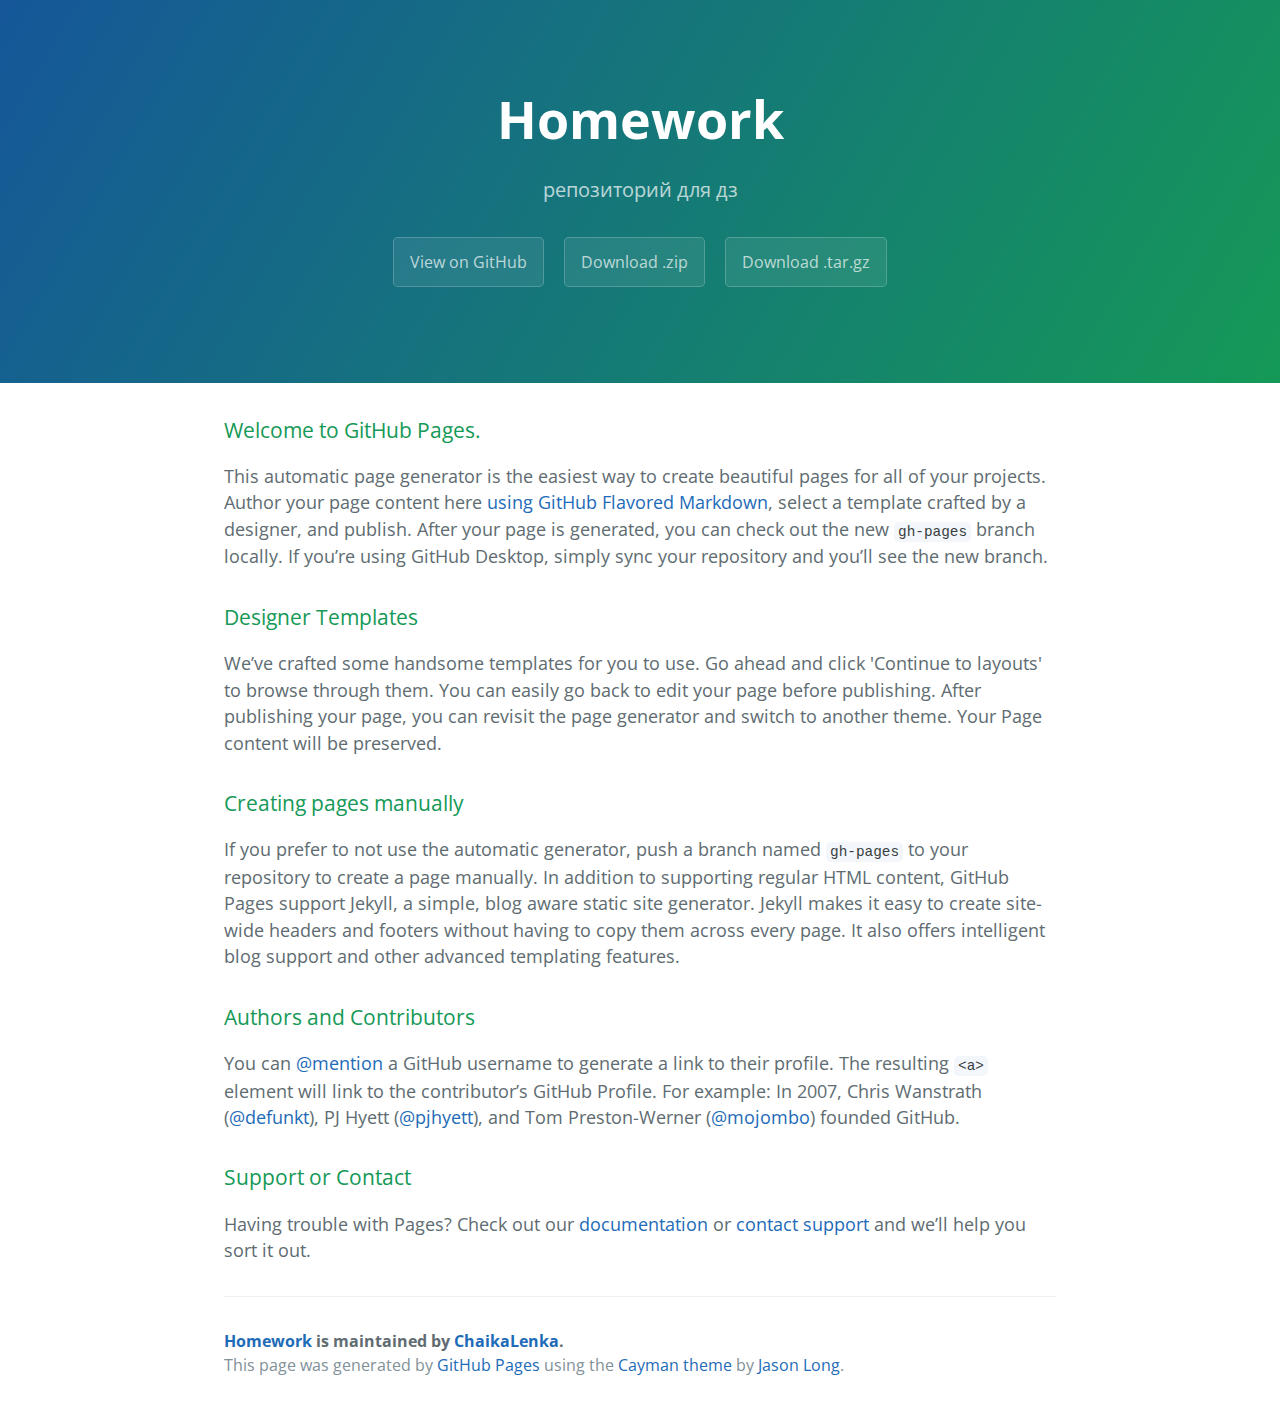
<file: index.html>
<!DOCTYPE html>
<html lang="en-us">
  <head>
    <meta charset="UTF-8">
    <title>Homework by ChaikaLenka</title>
    <meta name="viewport" content="width=device-width, initial-scale=1">
    <link rel="stylesheet" type="text/css" href="stylesheets/normalize.css" media="screen">
    <link href='https://fonts.googleapis.com/css?family=Open+Sans:400,700' rel='stylesheet' type='text/css'>
    <link rel="stylesheet" type="text/css" href="stylesheets/stylesheet.css" media="screen">
    <link rel="stylesheet" type="text/css" href="stylesheets/github-light.css" media="screen">
  </head>
  <body>
    <section class="page-header">
      <h1 class="project-name">Homework</h1>
      <h2 class="project-tagline">репозиторий для дз</h2>
      <a href="https://github.com/ChaikaLenka/homework" class="btn">View on GitHub</a>
      <a href="https://github.com/ChaikaLenka/homework/zipball/master" class="btn">Download .zip</a>
      <a href="https://github.com/ChaikaLenka/homework/tarball/master" class="btn">Download .tar.gz</a>
    </section>

    <section class="main-content">
      <h3>
<a id="welcome-to-github-pages" class="anchor" href="#welcome-to-github-pages" aria-hidden="true"><span aria-hidden="true" class="octicon octicon-link"></span></a>Welcome to GitHub Pages.</h3>

<p>This automatic page generator is the easiest way to create beautiful pages for all of your projects. Author your page content here <a href="https://guides.github.com/features/mastering-markdown/">using GitHub Flavored Markdown</a>, select a template crafted by a designer, and publish. After your page is generated, you can check out the new <code>gh-pages</code> branch locally. If you’re using GitHub Desktop, simply sync your repository and you’ll see the new branch.</p>

<h3>
<a id="designer-templates" class="anchor" href="#designer-templates" aria-hidden="true"><span aria-hidden="true" class="octicon octicon-link"></span></a>Designer Templates</h3>

<p>We’ve crafted some handsome templates for you to use. Go ahead and click 'Continue to layouts' to browse through them. You can easily go back to edit your page before publishing. After publishing your page, you can revisit the page generator and switch to another theme. Your Page content will be preserved.</p>

<h3>
<a id="creating-pages-manually" class="anchor" href="#creating-pages-manually" aria-hidden="true"><span aria-hidden="true" class="octicon octicon-link"></span></a>Creating pages manually</h3>

<p>If you prefer to not use the automatic generator, push a branch named <code>gh-pages</code> to your repository to create a page manually. In addition to supporting regular HTML content, GitHub Pages support Jekyll, a simple, blog aware static site generator. Jekyll makes it easy to create site-wide headers and footers without having to copy them across every page. It also offers intelligent blog support and other advanced templating features.</p>

<h3>
<a id="authors-and-contributors" class="anchor" href="#authors-and-contributors" aria-hidden="true"><span aria-hidden="true" class="octicon octicon-link"></span></a>Authors and Contributors</h3>

<p>You can <a href="https://help.github.com/articles/basic-writing-and-formatting-syntax/#mentioning-users-and-teams" class="user-mention">@mention</a> a GitHub username to generate a link to their profile. The resulting <code>&lt;a&gt;</code> element will link to the contributor’s GitHub Profile. For example: In 2007, Chris Wanstrath (<a href="https://github.com/defunkt" class="user-mention">@defunkt</a>), PJ Hyett (<a href="https://github.com/pjhyett" class="user-mention">@pjhyett</a>), and Tom Preston-Werner (<a href="https://github.com/mojombo" class="user-mention">@mojombo</a>) founded GitHub.</p>

<h3>
<a id="support-or-contact" class="anchor" href="#support-or-contact" aria-hidden="true"><span aria-hidden="true" class="octicon octicon-link"></span></a>Support or Contact</h3>

<p>Having trouble with Pages? Check out our <a href="https://help.github.com/pages">documentation</a> or <a href="https://github.com/contact">contact support</a> and we’ll help you sort it out.</p>

      <footer class="site-footer">
        <span class="site-footer-owner"><a href="https://github.com/ChaikaLenka/homework">Homework</a> is maintained by <a href="https://github.com/ChaikaLenka">ChaikaLenka</a>.</span>

        <span class="site-footer-credits">This page was generated by <a href="https://pages.github.com">GitHub Pages</a> using the <a href="https://github.com/jasonlong/cayman-theme">Cayman theme</a> by <a href="https://twitter.com/jasonlong">Jason Long</a>.</span>
      </footer>

    </section>

  
  </body>
</html>
</file>
<file: stylesheets/stylesheet.css>
* {
  box-sizing: border-box; }

body {
  padding: 0;
  margin: 0;
  font-family: "Open Sans", "Helvetica Neue", Helvetica, Arial, sans-serif;
  font-size: 16px;
  line-height: 1.5;
  color: #606c71; }

a {
  color: #1e6bb8;
  text-decoration: none; }
  a:hover {
    text-decoration: underline; }

.btn {
  display: inline-block;
  margin-bottom: 1rem;
  color: rgba(255, 255, 255, 0.7);
  background-color: rgba(255, 255, 255, 0.08);
  border-color: rgba(255, 255, 255, 0.2);
  border-style: solid;
  border-width: 1px;
  border-radius: 0.3rem;
  transition: color 0.2s, background-color 0.2s, border-color 0.2s; }
  .btn + .btn {
    margin-left: 1rem; }

.btn:hover {
  color: rgba(255, 255, 255, 0.8);
  text-decoration: none;
  background-color: rgba(255, 255, 255, 0.2);
  border-color: rgba(255, 255, 255, 0.3); }

@media screen and (min-width: 64em) {
  .btn {
    padding: 0.75rem 1rem; } }

@media screen and (min-width: 42em) and (max-width: 64em) {
  .btn {
    padding: 0.6rem 0.9rem;
    font-size: 0.9rem; } }

@media screen and (max-width: 42em) {
  .btn {
    display: block;
    width: 100%;
    padding: 0.75rem;
    font-size: 0.9rem; }
    .btn + .btn {
      margin-top: 1rem;
      margin-left: 0; } }

.page-header {
  color: #fff;
  text-align: center;
  background-color: #159957;
  background-image: linear-gradient(120deg, #155799, #159957); }

@media screen and (min-width: 64em) {
  .page-header {
    padding: 5rem 6rem; } }

@media screen and (min-width: 42em) and (max-width: 64em) {
  .page-header {
    padding: 3rem 4rem; } }

@media screen and (max-width: 42em) {
  .page-header {
    padding: 2rem 1rem; } }

.project-name {
  margin-top: 0;
  margin-bottom: 0.1rem; }

@media screen and (min-width: 64em) {
  .project-name {
    font-size: 3.25rem; } }

@media screen and (min-width: 42em) and (max-width: 64em) {
  .project-name {
    font-size: 2.25rem; } }

@media screen and (max-width: 42em) {
  .project-name {
    font-size: 1.75rem; } }

.project-tagline {
  margin-bottom: 2rem;
  font-weight: normal;
  opacity: 0.7; }

@media screen and (min-width: 64em) {
  .project-tagline {
    font-size: 1.25rem; } }

@media screen and (min-width: 42em) and (max-width: 64em) {
  .project-tagline {
    font-size: 1.15rem; } }

@media screen and (max-width: 42em) {
  .project-tagline {
    font-size: 1rem; } }

.main-content :first-child {
  margin-top: 0; }
.main-content img {
  max-width: 100%; }
.main-content h1, .main-content h2, .main-content h3, .main-content h4, .main-content h5, .main-content h6 {
  margin-top: 2rem;
  margin-bottom: 1rem;
  font-weight: normal;
  color: #159957; }
.main-content p {
  margin-bottom: 1em; }
.main-content code {
  padding: 2px 4px;
  font-family: Consolas, "Liberation Mono", Menlo, Courier, monospace;
  font-size: 0.9rem;
  color: #383e41;
  background-color: #f3f6fa;
  border-radius: 0.3rem; }
.main-content pre {
  padding: 0.8rem;
  margin-top: 0;
  margin-bottom: 1rem;
  font: 1rem Consolas, "Liberation Mono", Menlo, Courier, monospace;
  color: #567482;
  word-wrap: normal;
  background-color: #f3f6fa;
  border: solid 1px #dce6f0;
  border-radius: 0.3rem; }
  .main-content pre > code {
    padding: 0;
    margin: 0;
    font-size: 0.9rem;
    color: #567482;
    word-break: normal;
    white-space: pre;
    background: transparent;
    border: 0; }
.main-content .highlight {
  margin-bottom: 1rem; }
  .main-content .highlight pre {
    margin-bottom: 0;
    word-break: normal; }
.main-content .highlight pre, .main-content pre {
  padding: 0.8rem;
  overflow: auto;
  font-size: 0.9rem;
  line-height: 1.45;
  border-radius: 0.3rem; }
.main-content pre code, .main-content pre tt {
  display: inline;
  max-width: initial;
  padding: 0;
  margin: 0;
  overflow: initial;
  line-height: inherit;
  word-wrap: normal;
  background-color: transparent;
  border: 0; }
  .main-content pre code:before, .main-content pre code:after, .main-content pre tt:before, .main-content pre tt:after {
    content: normal; }
.main-content ul, .main-content ol {
  margin-top: 0; }
.main-content blockquote {
  padding: 0 1rem;
  margin-left: 0;
  color: #819198;
  border-left: 0.3rem solid #dce6f0; }
  .main-content blockquote > :first-child {
    margin-top: 0; }
  .main-content blockquote > :last-child {
    margin-bottom: 0; }
.main-content table {
  display: block;
  width: 100%;
  overflow: auto;
  word-break: normal;
  word-break: keep-all; }
  .main-content table th {
    font-weight: bold; }
  .main-content table th, .main-content table td {
    padding: 0.5rem 1rem;
    border: 1px solid #e9ebec; }
.main-content dl {
  padding: 0; }
  .main-content dl dt {
    padding: 0;
    margin-top: 1rem;
    font-size: 1rem;
    font-weight: bold; }
  .main-content dl dd {
    padding: 0;
    margin-bottom: 1rem; }
.main-content hr {
  height: 2px;
  padding: 0;
  margin: 1rem 0;
  background-color: #eff0f1;
  border: 0; }

@media screen and (min-width: 64em) {
  .main-content {
    max-width: 64rem;
    padding: 2rem 6rem;
    margin: 0 auto;
    font-size: 1.1rem; } }

@media screen and (min-width: 42em) and (max-width: 64em) {
  .main-content {
    padding: 2rem 4rem;
    font-size: 1.1rem; } }

@media screen and (max-width: 42em) {
  .main-content {
    padding: 2rem 1rem;
    font-size: 1rem; } }

.site-footer {
  padding-top: 2rem;
  margin-top: 2rem;
  border-top: solid 1px #eff0f1; }

.site-footer-owner {
  display: block;
  font-weight: bold; }

.site-footer-credits {
  color: #819198; }

@media screen and (min-width: 64em) {
  .site-footer {
    font-size: 1rem; } }

@media screen and (min-width: 42em) and (max-width: 64em) {
  .site-footer {
    font-size: 1rem; } }

@media screen and (max-width: 42em) {
  .site-footer {
    font-size: 0.9rem; } }
</file>
<file: stylesheets/github-light.css>
/*
The MIT License (MIT)

Copyright (c) 2015 GitHub, Inc.

Permission is hereby granted, free of charge, to any person obtaining a copy
of this software and associated documentation files (the "Software"), to deal
in the Software without restriction, including without limitation the rights
to use, copy, modify, merge, publish, distribute, sublicense, and/or sell
copies of the Software, and to permit persons to whom the Software is
furnished to do so, subject to the following conditions:

The above copyright notice and this permission notice shall be included in all
copies or substantial portions of the Software.

THE SOFTWARE IS PROVIDED "AS IS", WITHOUT WARRANTY OF ANY KIND, EXPRESS OR
IMPLIED, INCLUDING BUT NOT LIMITED TO THE WARRANTIES OF MERCHANTABILITY,
FITNESS FOR A PARTICULAR PURPOSE AND NONINFRINGEMENT. IN NO EVENT SHALL THE
AUTHORS OR COPYRIGHT HOLDERS BE LIABLE FOR ANY CLAIM, DAMAGES OR OTHER
LIABILITY, WHETHER IN AN ACTION OF CONTRACT, TORT OR OTHERWISE, ARISING FROM,
OUT OF OR IN CONNECTION WITH THE SOFTWARE OR THE USE OR OTHER DEALINGS IN THE
SOFTWARE.

*/

.pl-c /* comment */ {
  color: #969896;
}

.pl-c1      /* constant, markup.raw, meta.diff.header, meta.module-reference, meta.property-name, support, support.constant, support.variable, variable.other.constant */,
.pl-s .pl-v /* string variable */ {
  color: #0086b3;
}

.pl-e  /* entity */,
.pl-en /* entity.name */ {
  color: #795da3;
}

.pl-s .pl-s1 /* string source */,
.pl-smi      /* storage.modifier.import, storage.modifier.package, storage.type.java, variable.other, variable.parameter.function */ {
  color: #333;
}

.pl-ent /* entity.name.tag */ {
  color: #63a35c;
}

.pl-k /* keyword, storage, storage.type */ {
  color: #a71d5d;
}

.pl-pds              /* punctuation.definition.string, string.regexp.character-class */,
.pl-s                /* string */,
.pl-s .pl-pse .pl-s1 /* string punctuation.section.embedded source */,
.pl-sr               /* string.regexp */,
.pl-sr .pl-cce       /* string.regexp constant.character.escape */,
.pl-sr .pl-sra       /* string.regexp string.regexp.arbitrary-repitition */,
.pl-sr .pl-sre       /* string.regexp source.ruby.embedded */ {
  color: #183691;
}

.pl-v /* variable */ {
  color: #ed6a43;
}

.pl-id /* invalid.deprecated */ {
  color: #b52a1d;
}

.pl-ii /* invalid.illegal */ {
  background-color: #b52a1d;
  color: #f8f8f8;
}

.pl-sr .pl-cce /* string.regexp constant.character.escape */ {
  color: #63a35c;
  font-weight: bold;
}

.pl-ml /* markup.list */ {
  color: #693a17;
}

.pl-mh        /* markup.heading */,
.pl-mh .pl-en /* markup.heading entity.name */,
.pl-ms        /* meta.separator */ {
  color: #1d3e81;
  font-weight: bold;
}

.pl-mq /* markup.quote */ {
  color: #008080;
}

.pl-mi /* markup.italic */ {
  color: #333;
  font-style: italic;
}

.pl-mb /* markup.bold */ {
  color: #333;
  font-weight: bold;
}

.pl-md /* markup.deleted, meta.diff.header.from-file */ {
  background-color: #ffecec;
  color: #bd2c00;
}

.pl-mi1 /* markup.inserted, meta.diff.header.to-file */ {
  background-color: #eaffea;
  color: #55a532;
}

.pl-mdr /* meta.diff.range */ {
  color: #795da3;
  font-weight: bold;
}

.pl-mo /* meta.output */ {
  color: #1d3e81;
}
</file>
